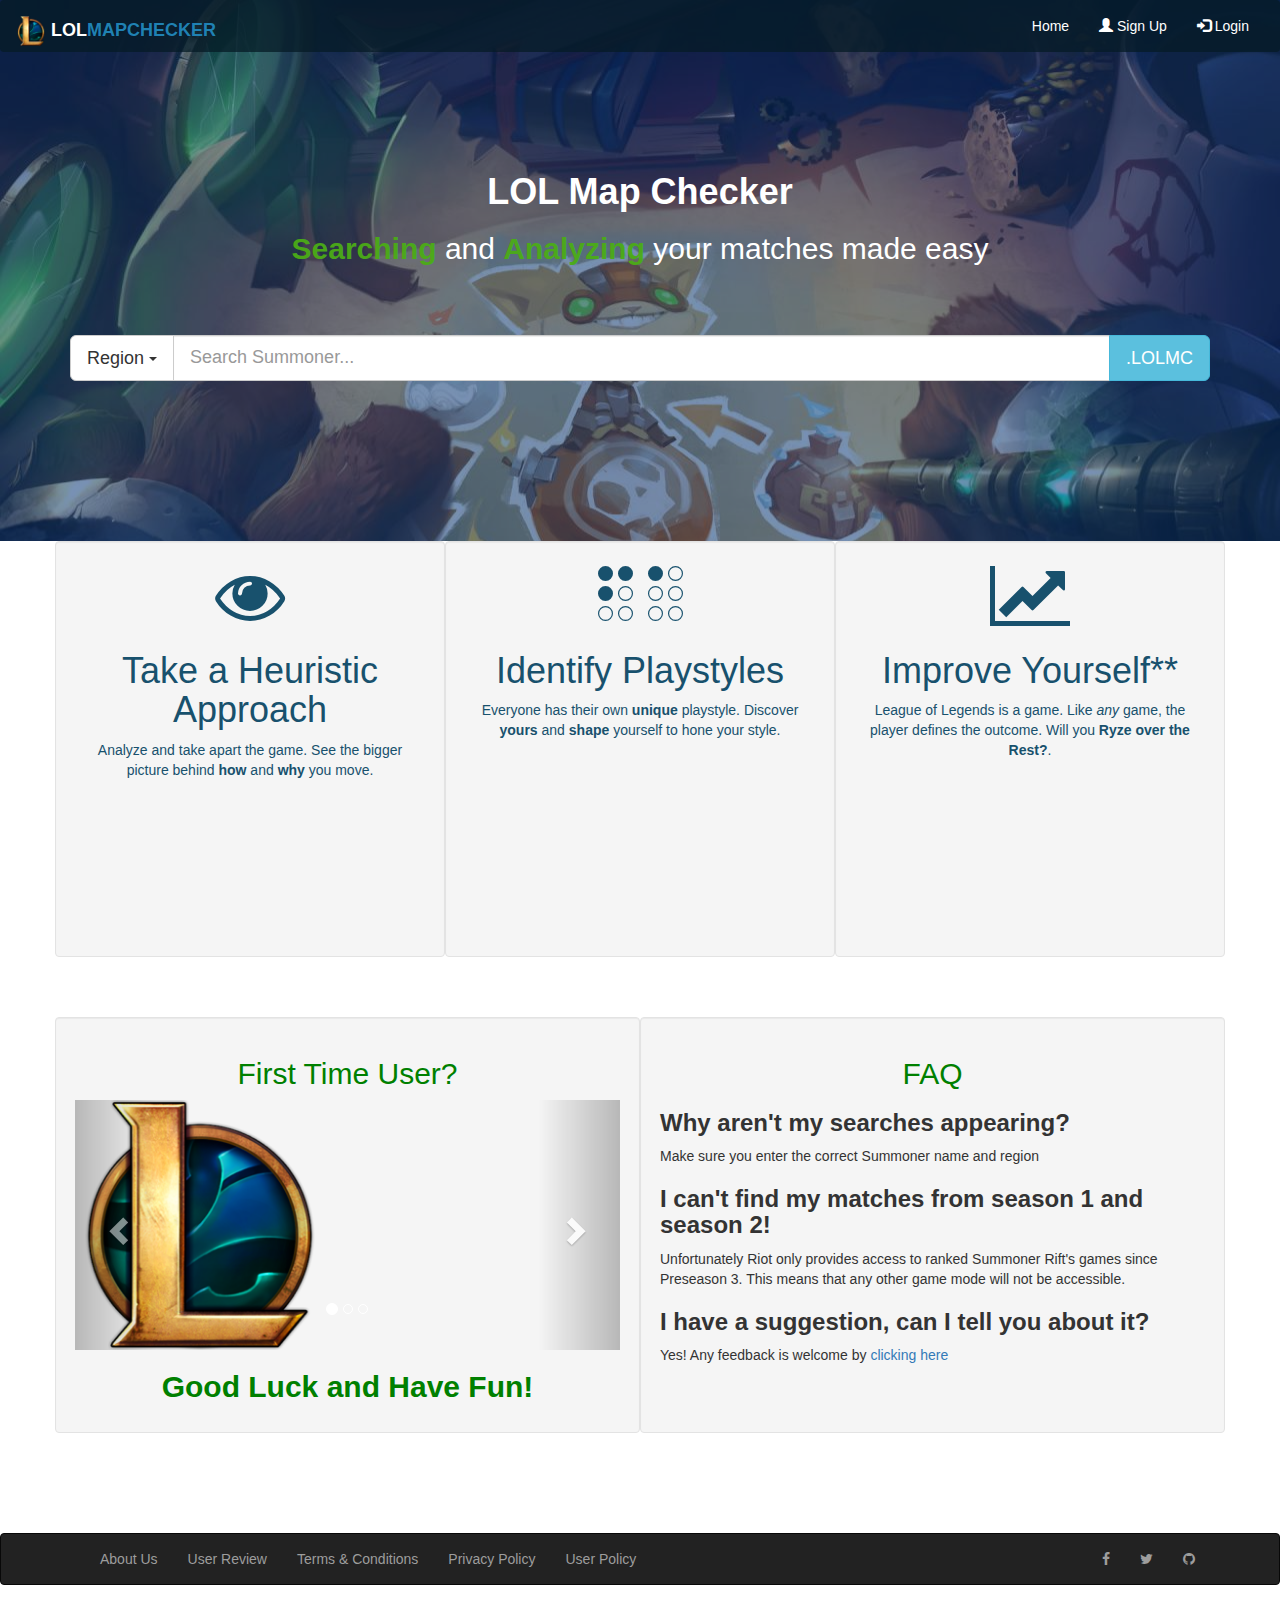
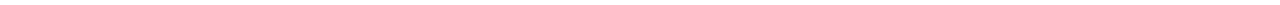
<file: index.html>
<!doctype html>
<script type='text/javascript' > 
localStorage.LoginStatus=false;
localStorage.loggedInAs="";
</script>
<html >
<head>
	<link rel="stylesheet" type="text/css" href= "css/index.css">
  	<link rel="stylesheet" href="https://maxcdn.bootstrapcdn.com/bootstrap/3.3.7/css/bootstrap.min.css">
  	<link rel="stylesheet" href="https://cdnjs.cloudflare.com/ajax/libs/font-awesome/4.7.0/css/font-awesome.min.css">
  	<script src="https://ajax.googleapis.com/ajax/libs/jquery/3.2.1/jquery.min.js"></script>
  	<script src="https://maxcdn.bootstrapcdn.com/bootstrap/3.3.7/js/bootstrap.min.js"></script>
	<meta charset="UTF-8">
	<meta name="viewport" content="width=device-width, initial-scale=1">
</head>

<body>


<div id="top1">
<nav class="navbar nav1">
  <div class="container-fluid">
    <div class="navbar-header">
      <button type="button" class="navbar-toggle" data-toggle="collapse" data-target="#myNavbar">
        <span class="icon-bar"></span>
        <span class="icon-bar"></span>
        <span class="icon-bar"></span>                        
      </button>
      <a class="navbar-brand titleBrand" href="index.html"> 
      	<span><img src="css/Images/icon1.png" alt="lol icon" width=30px height=30px></span>
      	<b>LOL<span id="title1">MAPCHECKER</span></b>
      </a>
    </div>
    <div class="collapse navbar-collapse" id="myNavbar">
      <ul class="nav navbar-nav navbar-right">
        <li class="active"><a href="index.html">Home</a></li>
        <li><a href="login.html#login-form"><span class="glyphicon glyphicon-user"></span> Sign Up</a></li>
        <li><a href="login.html#register-form"><span class="glyphicon glyphicon-log-in"></span> Login</a></li>
      </ul>
    </div>
  </div>
</nav>

<br> <br> <br> <br>

<div class="container mainText">
	<h1 id="webName"> <b>LOL Map Checker</b></h1> 
	<h2 id="webDescription"> <b class="Special">Searching</b> and <b class="Special"> Analyzing </b> your matches made easy </h2>
</div>

<br> <br> <br>

<div class="container">
	<form class="searchBox" action= "search.html" method = "GET">
		<div class="input-group input-group-lg">
			<!--<select class="selectpicker" data-live-search="true">
					<option value="na" selected>NA</option>
  					<option value="lan">LAN</option>
  					<option value="eu">EU</option>
  					<option value="kr">KR</option>
			</select>-->
			<div class="input-group-btn selectRegion">
        		<button type="button" href="#" class="btn btn-default dropdown-toggle" data-toggle="dropdown" aria-haspopup="true" aria-expanded="false"> <span class="selection">Region</span> <span class="caret"></span></button>
        		<ul class="dropdown-menu">
          			<li><a href="#">NA</a></li>
         			<li><a href="#">KR</a></li>
          			<li><a href="#">EU</a></li>
          			<li role="separator" class="divider"></li>
          			<li><a href="#">Unknown Region</a></li>
        		</ul>
        	</div>

			<input type="text" class="form-control" name="search" placeholder="Search Summoner...">
			<div class="input-group-btn"> <input type="submit" class="btn btn-info" value=".LOLMC"> </div>
		</div>
	</form>
</div>

<br> <br> <br> <br> <br> <br> <br> <br>

</div>

<div class="container">
    <div class="row">
        <div class="col-sm-4 well">
        	<div class="myIcons">
        		<span class="fa fa-eye fa-5x"></span>
            	<h1>Take a Heuristic Approach</h1>
            	<p> Analyze and take apart the game. See the bigger picture behind <b>how</b> and <b>why</b> you move. </p>
            </div>
        </div>
        <div class="col-sm-4 well">
        	<div class="myIcons" >
        		<span class="fa fa-braille fa-5x"></span>
            	<h1>Identify Playstyles</h1>
            	<p> Everyone has their own <b>unique</b> playstyle. Discover <b>yours</b> and <b>shape</b> yourself to hone your style. </p>
            </div>
        </div>
        <div class="col-sm-4 well">
        	<div class="myIcons">
        		<span class="fa fa-line-chart fa-5x"></span>
        		<h1>Improve Yourself**</h1>
        		<p> League of Legends is a game. Like <i>any</i> game, the player defines the outcome. Will you
        		<b>Ryze over the Rest?</b>.</p>
        	</div>
        </div>
    </div>
</div>

<br> <br>

<div class= "container">
	<div class= "row">
		<div class="col-md-6 well">
			<h2 style="text-align:center; color:green;">First Time User?</h2>
			<div id= "myCarousel" class= "carousel slide" data-ride="carousel">
				<!--Indicators-->
				<ol class="carousel-indicators">
					<li data-target="#myCarousel" data-slide-to="0" class="active"></li>
					<li data-target="#myCarousel" data-slide-to="1"></li>
					<li data-target="#myCarousel" data-slide-to="2"></li>
				</ol>
				<!--Wrapper for Slides-->
				<div class="carousel-inner">
					<div class="item active">
						<img src="css/Images/icon1.png" alt="Lol-icon" style="max-height: 250px">
					</div>
					<div class="item">
						<img src="css/Images/icon3.jpg" alt="hand-icon" style="max-height: 250px">
					</div>
					<div class="item">
						<img src="css/Images/review.jpg" alt="varus" style="max-height: 250px">
					</div>
				</div>
				<!--Left/Right Controls-->
				<a class="left carousel-control" href="#myCarousel" data-slide="prev">
					<span class="glyphicon glyphicon-chevron-left"> </span>
					<span class="sr-only">Previous</span>
				</a>
				<a class="right carousel-control" href="#myCarousel" data-slide="next">
					<span class="glyphicon glyphicon-chevron-right"> </span>
					<span class="sr-only">Next</span>
				</a>
			</div>
			<h2 style="text-align:center; color:green;"> <strong>Good Luck and Have Fun!</strong></h2>
		</div>
		<div class="col-md-6 well">
			<h2 style="text-align: center; color:green;">FAQ</h2>
			<h3> <strong>Why aren't my searches appearing?</strong> </h3>
			<p>Make sure you enter the correct Summoner name and region</p>
			<h3> <strong>I can't find my matches from season 1 and season 2!</strong></h3>
			<p>Unfortunately Riot only provides access to ranked Summoner Rift's games since Preseason 3. This means that any other game mode will not be accessible.</p>
			<h3> <strong>I have a suggestion, can I tell you about it?</strong></h3>
			<p> Yes! Any feedback is welcome by <span> <a href="other.html#userreview" class="blue-text">clicking here</a></span></p>
		</div>
	</div>
</div>

<br> <br> <br> <br> 
<footer>
    <div class="navbar navbar-inverse navbar-bottom">
        <div class="container">
            <div class="navbar-collapse collapse" id="footer-body">
                <ul class="nav navbar-nav">
                    <li><a href="other.html#aboutus">About Us</a></li>
                    <li><a href="other.html#userreview">User Review</a></li>
                    <li><a href="other.html#termsandconditions">Terms &amp; Conditions</a></li>
                    <li><a href="other.html#privacypolicy">Privacy Policy</a></li>
                    <li><a href="other.html#userpolicy">User Policy</a></li>
                </ul>
                <ul class="nav navbar-nav navbar-right">
                	<li><a href="#" class="fa fa-facebook"></a></li>
                	<li><a href="#" class="fa fa-twitter"></a></li>
                	<li><a href="#" class="fa fa-github"></a></li>
                </ul>
            </div>

          	<div class="navbar-header">
                <button type="button" class="navbar-toggle" data-toggle="collapse" data-target="#footer-body">
                    <span class="icon-bar"></span>
                    <span class="icon-bar"></span>
                    <span class="icon-bar"></span>
                </button>
            </div>
        </div>
    </div>
</footer>

<script src="js/index.js"> <meta charset="utf-8"> </script>
<script
  	src="https://code.jquery.com/jquery-3.2.1.min.js"
  	integrity="sha256-hwg4gsxgFZhOsEEamdOYGBf13FyQuiTwlAQgxVSNgt4="
  	crossorigin="anonymous"></script>
  		
<script src="js/tools.js"></script>
</body>

</html>
</file>
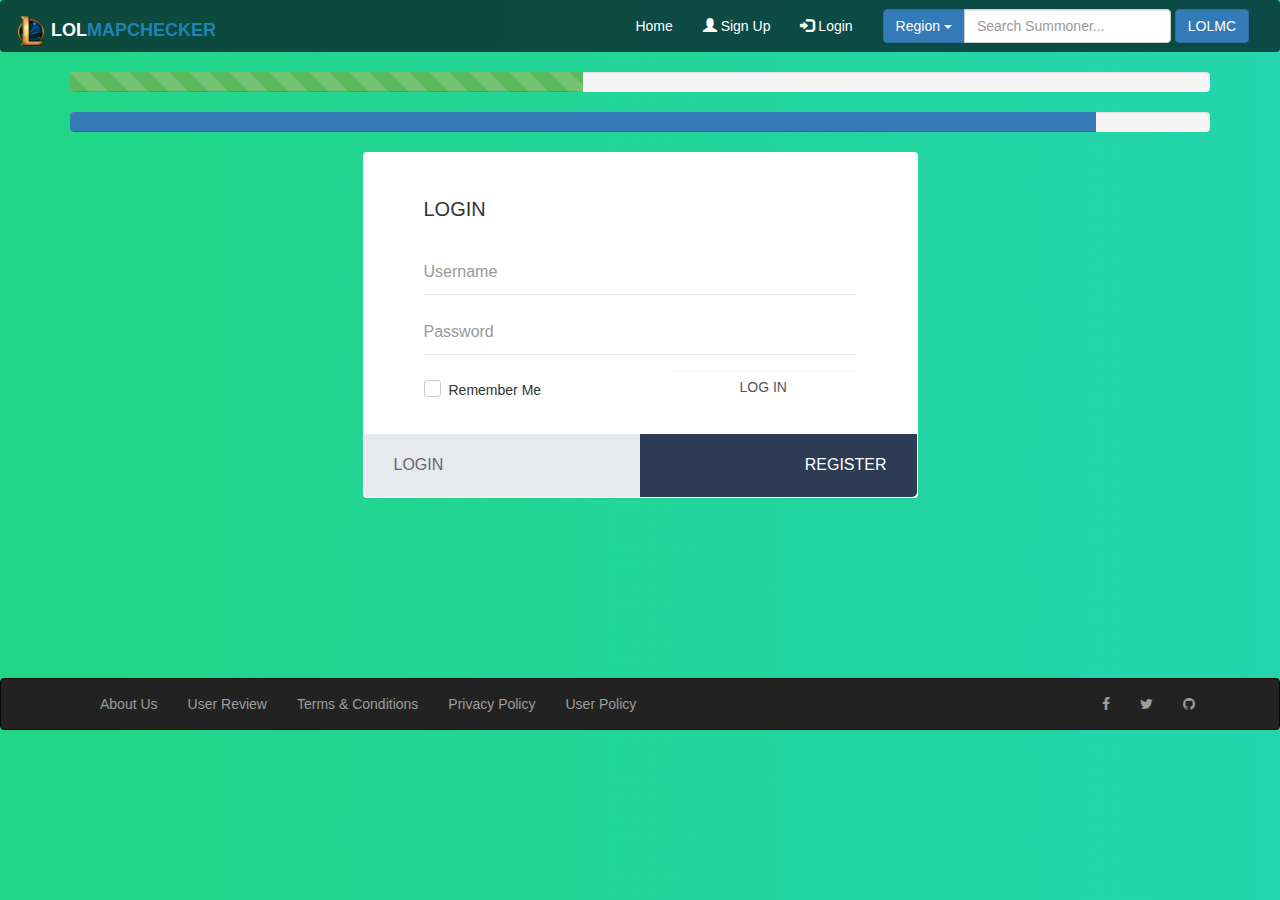
<file: login.html>
<!doctype html>
<html>
<head>
	<link rel="stylesheet" type="text/css" href="css/login.css">
  	<link rel="stylesheet" href="https://maxcdn.bootstrapcdn.com/bootstrap/3.3.7/css/bootstrap.min.css">
  	<link rel="stylesheet" href="https://cdnjs.cloudflare.com/ajax/libs/font-awesome/4.7.0/css/font-awesome.min.css">
  	<script src="https://ajax.googleapis.com/ajax/libs/jquery/3.2.1/jquery.min.js"></script>
  	<script src="https://maxcdn.bootstrapcdn.com/bootstrap/3.3.7/js/bootstrap.min.js"></script>
  	<script src="js/map.js"></script>
  	<script src="js/login.js"></script>
	<meta charset="UTF-8">
	<meta name="viewport" content="width=device-width, initial-scale=1">

</head>

<body>

<nav class="navbar nav1">
  <div class="container-fluid">
    <div class="navbar-header">
      <button type="button" class="navbar-toggle" data-toggle="collapse" data-target="#myNavbar">
        <span class="icon-bar"></span>
        <span class="icon-bar"></span>
        <span class="icon-bar"></span>                        
      </button>
      <a class="navbar-brand titleBrand" href="index.html"> 
      	<span><img src="css/Images/icon1.png" alt="lol icon" width=30px height=30px></span>
      	<b>LOL<span id="title1">MAPCHECKER</span></b>
      </a>
    </div>
    <div class="collapse navbar-collapse" id="myNavbar">
  		<form class="navbar-form navbar-right" action= "search.html" method = "GET">
      		<div class="form-group">
        		<div class="input-group">
      				<div class="input-group-btn selectRegion">
        				<button type="button" class="btn btn-primary dropdown-toggle" data-toggle="dropdown" aria-haspopup="true" aria-expanded="false">Region <span class="caret"></span></button>
        				<ul class="dropdown-menu" id="regionDrop">
          					<li><a href="#">NA</a></li>
          					<li><a href="#">EU</a></li>
          					<li><a href="#">KR</a></li>
          					<li role="separator" class="divider"></li>
          					<li><a href="#">Separated link</a></li>
        				</ul>
      				</div><!-- /btn-group -->
      				<input type="text" name="search" class="form-control" aria-label="..." placeholder="Search Summoner...">
    			</div><!-- /input-group -->
      		</div>
      		<button type="submit" class="btn btn-primary">LOLMC</button>
    	</form>
      <ul class="nav navbar-nav navbar-right">
        <li class="active"><a href="index.html">Home</a></li>
        <li><a href="#"><span class="glyphicon glyphicon-user"></span> Sign Up</a></li>
        <li><a href="#"><span class="glyphicon glyphicon-log-in"></span> Login</a></li>
      </ul>
    </div>
  </div>
</nav>

<div class="container">
<div class="progress">
  <div class="progress-bar progress-bar-success progress-bar-striped active" role="progressbar" aria-valuenow="45" aria-valuemin="0" aria-valuemax="100" style="width: 45%">
    <span class="sr-only">45% Complete</span>
  </div>
</div>

<div class="progress">
  <div class="progress-bar" role="progressbar" aria-valuenow="90" aria-valuemin="0" aria-valuemax="100" style="width: 90%;">
    <span class="sr-only">60% Complete</span>
  </div>
</div>
</div>

<!---Login Form-->
<div class="container">
	<div class="row">
		<div class="col-md-6 col-md-offset-3">
			<div class="panel panel-login">
				<div class="panel-body">
					<div class="col-lg-12">
						<form id="login-form" action="#" method="get" role="form" style="display:block;" onsubmit="logIn(document.getElementById('username').value,document.getElementById('password').value);">
							<h2> LOGIN </h2>
							<div class="form-group">
								<input type="text" name="username" id="username" tabindex="1" class="form-control" placeholder="Username" value=""> 
							</div>
							<div class="form-group">
								<input type="password" name="password" id="password" tabindex="2" class="form-control" placeholder="Password"> 
							</div>
							<div class="col-xs-6 form-group pull-left checkbox">
                    			<input id="checkbox" type="checkbox" name="remember">
                    			<label for="checkbox1">Remember Me</label>   
                  			</div>
                  			<div class="col-xs-6 form-group pull-right">     
                        		<input type="submit" name="login-submit" id="login-submit" tabindex="4" class="form-control btn btn-login" value="Log In">
                  			</div>
						</form> <!---LOGIN-->
	
						<form id="register-form" action="#" method="post" role="form" style="display:none;" onsubmit="register(document.getElementById('rusername').value,document.getElementById('email').value,document.getElementById('rpassword').value,document.getElementById('confirm-password').value);">
							<h2> REGISTER </h2>
							<div class="form-group">
                    			<input type="text" name="username" id="rusername" tabindex="1" class="form-control" placeholder="Username" value="">
                  			</div>
                  			<div class="form-group">
                    			<input type="email" name="email" id="email" tabindex="1" class="form-control" placeholder="Email Address" value="">
                  			</div>
                  			<div class="form-group">
                    			<input type="password" name="password" id="rpassword" tabindex="2" class="form-control" placeholder="Password">
                  			</div>
                  			<div class="form-group">
                    			<input type="password" name="confirm-password" id="confirm-password" tabindex="2" class="form-control" placeholder="Confirm Password">
                  			</div>
                  			<div class="form-group">
                    			<div class="row">
                    				<div class="col-xs-9 form-group pull-left checkbox">
                    					<input id="checkbox1" type="checkbox" name="remember">
                    					<label for="checkbox1">I Have Read The Terms and Conditions</label>   
                  					</div>
                      				<div class="col-sm-6 col-sm-offset-3">
                        				<input type="submit" name="register-submit" id="register-submit" tabindex="4" class="form-control btn btn-register" value="Register Now">
	
                      				</div>
                    			</div>
                  			</div>
						</form> <!--REIGSTRATION-->
					</div>
				</div> <!--Panel body end-->
				<div class="panel-heading">
					<div class="row">
						<div class="col-xs-6 tabs">
							<a href="#" class="active" id="login-form-link"><div class="login">LOGIN</div></a>
						</div>
						<div class="col-xs-6 tabs">
							<a href="#" id="register-form-link"><div class="register">REGISTER</div></a>
						</div>
					</div>
				</div> <!--Panel Head end-->
			</div>
		</div>
	</div>
</div>
<!--Login Form End -->

<br><br><br><br><br><br><br><br>

<footer>
    <div class="navbar navbar-inverse navbar-bottom">
        <div class="container">
            <div class="navbar-collapse collapse" id="footer-body">
                <ul class="nav navbar-nav">
                    <li><a href="other.html#aboutus">About Us</a></li>
                    <li><a href="other.html#userreview">User Review</a></li>
                    <li><a href="other.html#termsandconditions">Terms &amp; Conditions</a></li>
                    <li><a href="other.html#privacypolicy">Privacy Policy</a></li>
                    <li><a href="other.html#userpolicy">User Policy</a></li>
                </ul>
                <ul class="nav navbar-nav navbar-right">
                	<li><a href="#" class="fa fa-facebook"></a></li>
                	<li><a href="#" class="fa fa-twitter"></a></li>
                	<li><a href="#" class="fa fa-github"></a></li>
                </ul>
            </div>

          	<div class="navbar-header">
                <button type="button" class="navbar-toggle" data-toggle="collapse" data-target="#footer-body">
                    <span class="icon-bar"></span>
                    <span class="icon-bar"></span>
                    <span class="icon-bar"></span>
                </button>
            </div>
        </div>
    </div>
</footer>

</body>
</html>
</file>
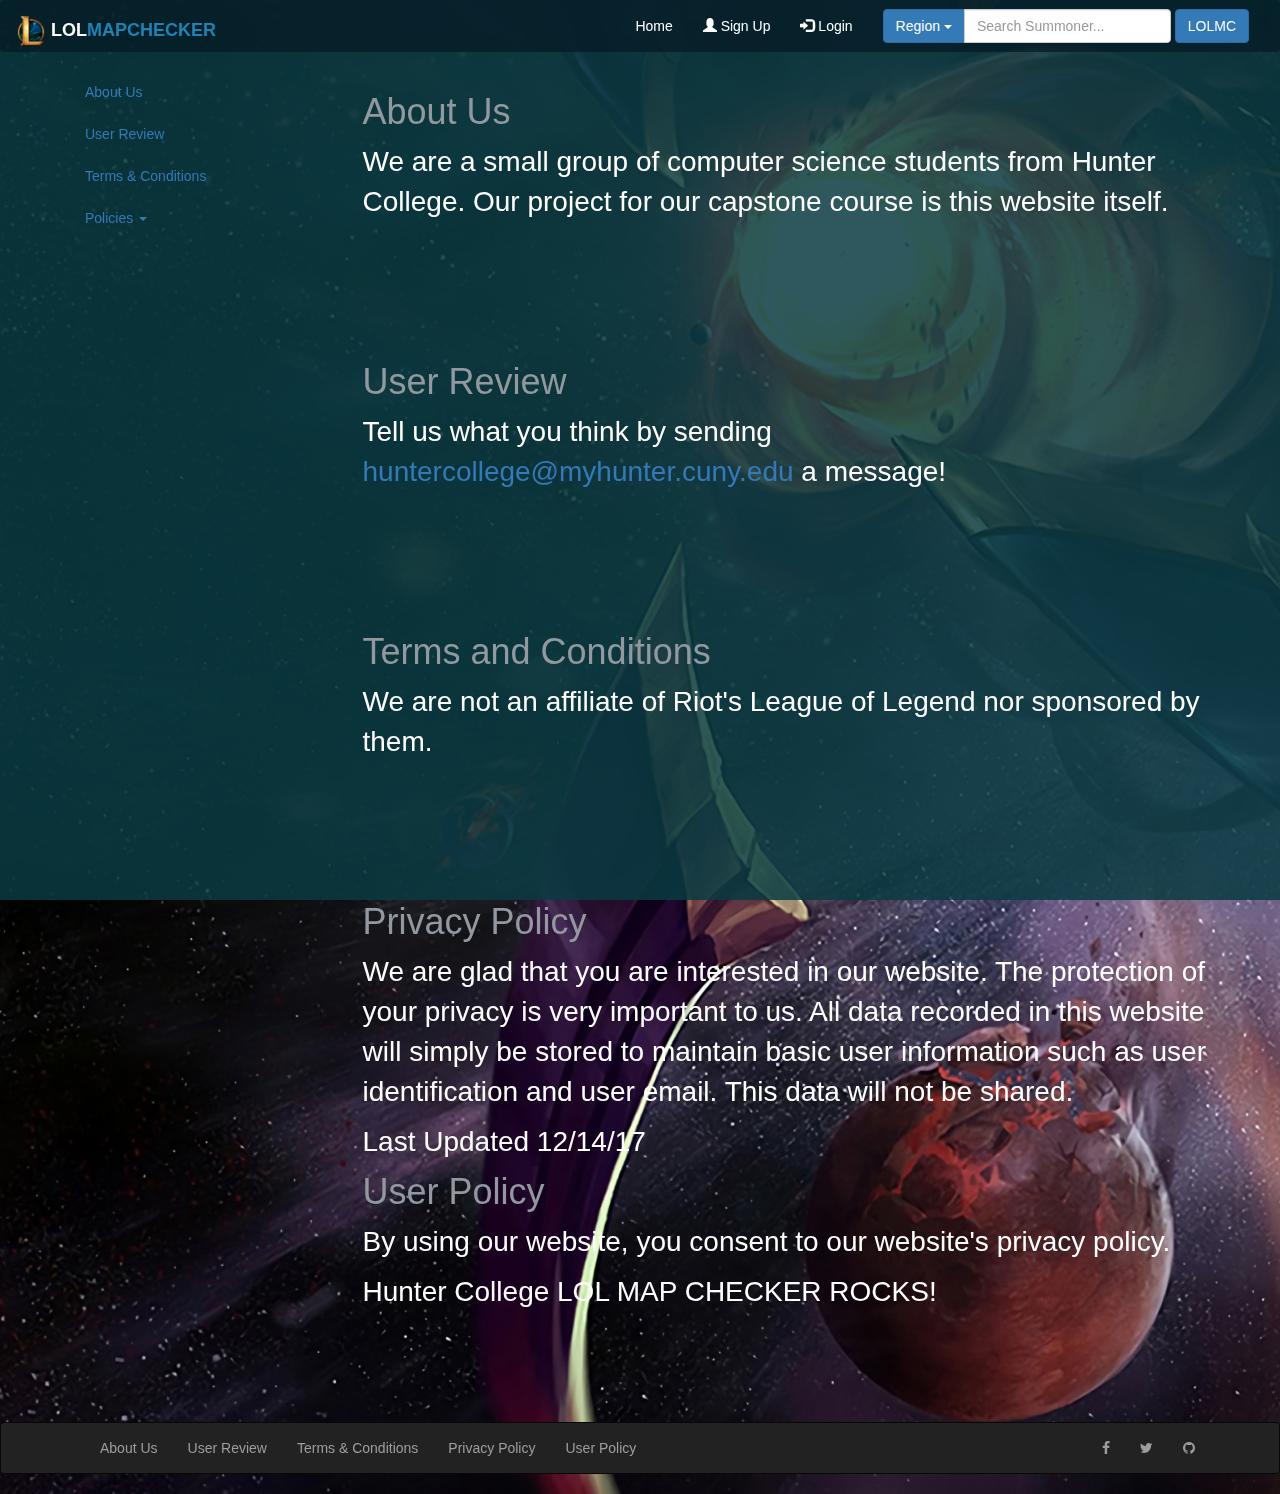
<file: other.html>
<!doctype html>
<html>
<head>
	<link rel="stylesheet" type="text/css" href="css/otherstyles.css">
  	<link rel="stylesheet" href="https://maxcdn.bootstrapcdn.com/bootstrap/3.3.7/css/bootstrap.min.css">
  	<link rel="stylesheet" href="https://cdnjs.cloudflare.com/ajax/libs/font-awesome/4.7.0/css/font-awesome.min.css">
  	<script src="https://ajax.googleapis.com/ajax/libs/jquery/3.2.1/jquery.min.js"></script>
  	<script src="https://maxcdn.bootstrapcdn.com/bootstrap/3.3.7/js/bootstrap.min.js"></script>
  	<script src="js/map.js"></script>
	<meta charset="UTF-8">
	<meta name="viewport" content="width=device-width, initial-scale=1">

</head>

<body>

<nav class="navbar nav1">
  <div class="container-fluid">
    <div class="navbar-header">
      <button type="button" class="navbar-toggle" data-toggle="collapse" data-target="#myNavbar">
        <span class="icon-bar"></span>
        <span class="icon-bar"></span>
        <span class="icon-bar"></span>                        
      </button>
      <a class="navbar-brand titleBrand" href="index.html"> 
      	<span><img src="css/Images/icon1.png" alt="lol icon" width=30px height=30px></span>
      	<b>LOL<span id="title1">MAPCHECKER</span></b>
      </a>
    </div>
    <div class="collapse navbar-collapse" id="myNavbar">
      <form class="navbar-form navbar-right" action="search.html" method="GET">
          <div class="form-group">
            <div class="input-group">
              <div class="input-group-btn selectRegion">
                <button type="button" class="btn btn-primary dropdown-toggle" data-toggle="dropdown" aria-haspopup="true" aria-expanded="false">Region <span class="caret"></span></button>
                <ul class="dropdown-menu" id="regionDrop">
                    <li><a href="#">NA</a></li>
                    <li><a href="#">EU</a></li>
                    <li><a href="#">KR</a></li>
                    <li role="separator" class="divider"></li>
                    <li><a href="#">Separated link</a></li>
                </ul>
              </div><!-- /btn-group -->
              <input type="text" name="search" class="form-control" aria-label="..." placeholder="Search Summoner...">
          </div><!-- /input-group -->
          </div>
          <button type="submit" class="btn btn-primary">LOLMC</button>
      </form>
      <ul class="nav navbar-nav navbar-right">
        <li class="active"><a href="index.html">Home</a></li>
        <li><a href="#"><span class="glyphicon glyphicon-user"></span> Sign Up</a></li>
        <li><a href="#"><span class="glyphicon glyphicon-log-in"></span> Login</a></li>
      </ul>
    </div>
  </div>
</nav>

<div class="container">
  <div class="row">
    <nav class="col-sm-3" id="myScrollspy">
      <ul class="nav nav-pills nav-stacked" data-spy="affix" data-offset-top="205">
        <li><a href="#aboutus">About Us</a></li>
        <li><a href="#userreview">User Review</a></li>
        <li><a href="#termsandconditions">Terms &amp; Conditions</a></li>
        <li class="dropdown">
          <a class="dropdown-toggle" data-toggle="dropdown" href="#">Policies <span class="caret"></span></a>
          <ul class="dropdown-menu">
            <li><a href="#privacypolicy">Privacy Policy</a></li>
            <li><a href="#userpolicy">User Policy</a></li>
          </ul>
        </li>
      </ul>
    </nav>
    <div class="col-sm-9">
      <div id="aboutus">    
        <h1 id="titleColor">About Us</h1>
        <p>We are a small group of computer science students from Hunter College. Our project for our capstone course is this website itself.</p>
      </div>
      <div id="userreview"> 
        <h1 id="titleColor">User Review</h1>
        <p>Tell us what you think by sending <a href="#">huntercollege@myhunter.cuny.edu </a> a message!</p>
      </div>        
      <div id="termsandconditions">
        <h1 id="titleColor">Terms and Conditions</h1>
        <p>We are not an affiliate of Riot's League of Legend nor sponsored by them.</p>
      </div>
      <div id="privacypolicy">
        <h1 id="titleColor">Privacy Policy</h1>
        <p>We are glad that you are interested in our website. The protection of your privacy is very important to us. All data recorded in this website will simply be stored to maintain basic user information such as user identification and user email. This data will not be shared. </p>
        <p> Last Updated 12/14/17 </p>
      </div>      
      <div id="userpolicy">
        <h1 id="titleColor">User Policy</h1>
        <p> By using our website, you consent to our website's privacy policy.</p>
        <p>Hunter College LOL MAP CHECKER ROCKS!</p>
      </div>
    </div>
  </div>
</div>

<footer>
    <div class="navbar navbar-inverse navbar-bottom">
        <div class="container">
            <div class="navbar-collapse collapse" id="footer-body">
                <ul class="nav navbar-nav">
                    <li><a href="other.html#aboutus">About Us</a></li>
                    <li><a href="other.html#userreview">User Review</a></li>
                    <li><a href="other.html#termsandconditions">Terms &amp; Conditions</a></li>
                    <li><a href="other.html#privacypolicy">Privacy Policy</a></li>
                    <li><a href="other.html#userpolicy">User Policy</a></li>
                </ul>
                <ul class="nav navbar-nav navbar-right">
                  <li><a href="#" class="fa fa-facebook"></a></li>
                  <li><a href="#" class="fa fa-twitter"></a></li>
                  <li><a href="#" class="fa fa-github"></a></li>
                </ul>
            </div>

            <div class="navbar-header">
                <button type="button" class="navbar-toggle" data-toggle="collapse" data-target="#footer-body">
                    <span class="icon-bar"></span>
                    <span class="icon-bar"></span>
                    <span class="icon-bar"></span>
                </button>
            </div>
        </div>
    </div>
</footer>

</body>
</html>
</file>
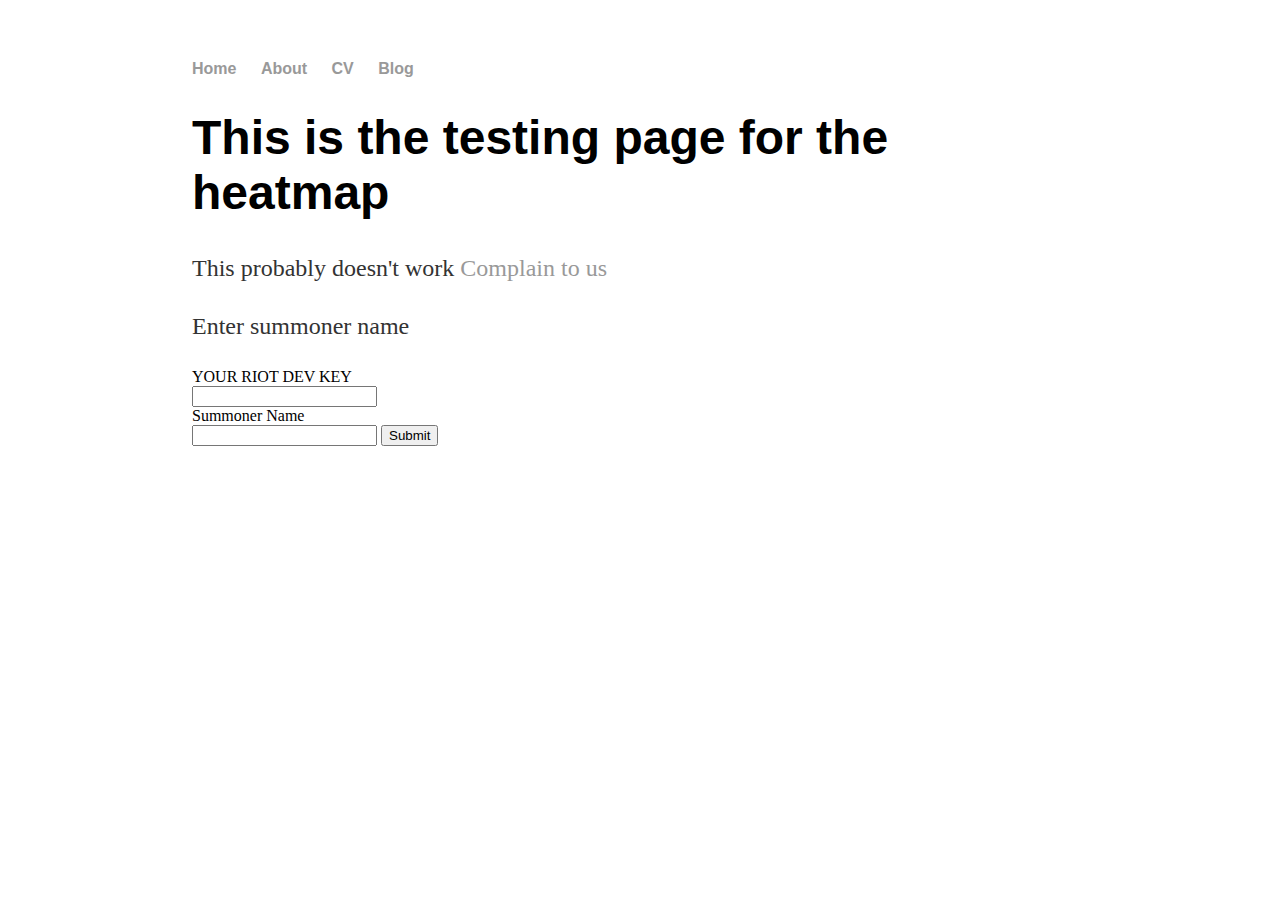
<file: Map/map.html>
<!DOCTYPE html>
<html>
	<head>
		<title>Lol Map Checker, Utility Application</title>
		<!-- link to main stylesheet -->
		<link rel="stylesheet" type="text/css" href="./css/main.css">
	</head>
	<body>
		<nav>
    		<ul>
        		<li><a href="/">Home</a></li>
	        	<li><a href="/about">About</a></li>
        		<li><a href="/cv">CV</a></li>
        		<li><a href="/blog">Blog</a></li>
    		</ul>
		</nav>
		<div class="container">
    		<div class="blurb">
        		<h1>This is the testing page for the heatmap</h1>
				<p>This probably doesn't work <a href="/404">Complain to us</a></p>
			<p> Enter summoner name</p>
			YOUR RIOT DEV KEY
			<br />
			<input id="API-Key" />
			<br />Summoner Name
			<br />
			<input id="userName" />

			<input type="submit" onclick="printStuff();" />
			<br />
		</div><!-- /.container -->
		<script
  			src="https://code.jquery.com/jquery-3.2.1.min.js"
  			integrity="sha256-hwg4gsxgFZhOsEEamdOYGBf13FyQuiTwlAQgxVSNgt4="
  			crossorigin="anonymous"></script>
  			<script src="http://d3js.org/d3.v3.min.js" charset="utf-8"></script>
    <!--<script src="d3.min.js"></script>-->
		<script src="map.js"> <meta charset="utf-8"> </script>
		<div id="map">
		</div>
	</body>
</html>
</file>
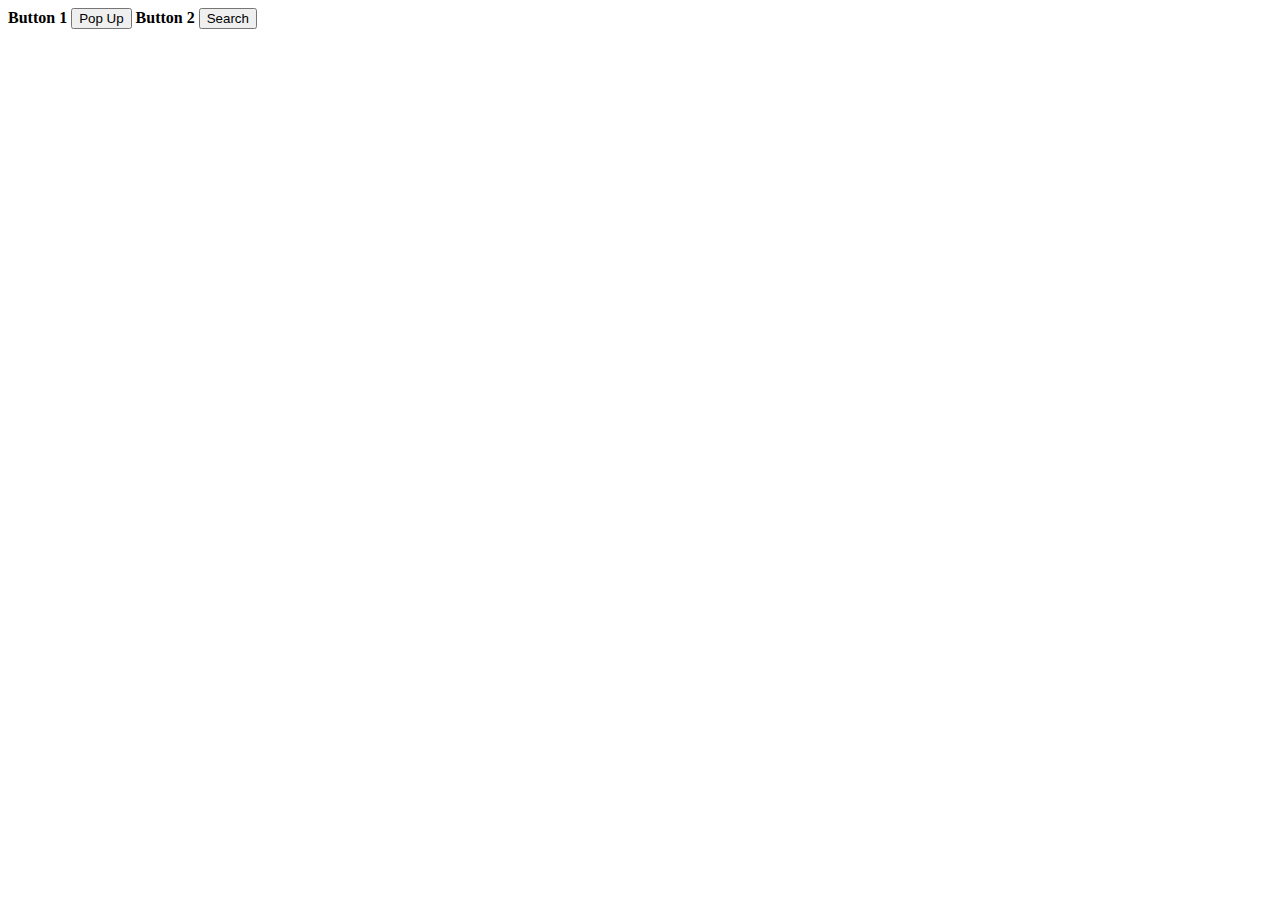
<file: API/Testing/feg.html>
<html>
<head>
<meta http-equiv="Access-Control-Allow-Origin" content="*">
<script src="java.js">
</script>
</head>
<body>
<B>Button 1 </B>
<button type="button" onclick="openWindow()">Pop Up</button>
<B>Button 2</B>
<button type="submit" onclick="UserAction()">Search</button>

</body>
</html>
</file>
<file: css/index.css>
/*#top1{
	background-image: url(Images/icon2.jpg);
	background-repeat: no-repeat;
	opacity: 0.95;
}
*/
/*
#top1 {
   position: relative;
   background-image: url(Images/icon2.jpg); 
   background-size: cover;
}
#top1:after {
    content : "";
    display: block;
    position: absolute;
    top: 0;
    left: 0;
    /*background-image: url(Images/icon2.jpg); 
    background-color: rgba(10, 54, 119,0.55);
    width: 100%;
    height: 100%;
    z-index: -1;
}*/
#top1 {
	background: url(Images/icon2.jpg);
	background-repeat: no-repeat;
	background-size: cover;
	position: relative;
}
#top1:before{
	content: "";
	position: absolute;
	top:0;
	bottom: 0;
	right: 0;
	left: 0;
	/*background-color: rgba(117, 158, 178,0.75);*/
	background-color: rgba(10, 54, 119,0.55);
}

.nav1{
	background-color: rgba(6, 27, 38,0.75);
}
.icon-bar{
	background: white;
}
#title1{
	color:rgba(33, 136, 188,.95);
}
.titleBrand {
	color:white;
}

#myNavbar a{
	color: white;
}
#myNavbar a:hover{
	color: #79a879;
}
.mainText {
	/*color:#d0d6e0;*/
	position: relative;
	color: white;
}

.mainText #webName {
	text-align: center;
}

.mainText #webDescription {
	text-align: center;
}
.mainText .Special {
	color: rgba(75, 173, 22,0.95);
}

#input{
	width: 400px;
}

.myIcons{
	text-align: center;
	color: #18516d;
}
</file>
<file: css/login.css>
/*style*/
@import url(https://fonts.googleapis.com/css?family=Roboto:400,300,100,700,500);

body {
  background:#F7F7F7;
  color:#666666;
  font-family: 'Roboto', sans-serif;
  font-weight:100;
}

body{
  width: 100%;
  background: -webkit-linear-gradient(left, #22d686, #24d3d3, #22d686, #24d3d3);
  background: linear-gradient(to right, #22d686, #24d3d3, #22d686, #24d3d3);
  background-size: 600% 100%;
  -webkit-animation: HeroBG 20s ease infinite;
          animation: HeroBG 20s ease infinite;
}

@-webkit-keyframes HeroBG {
  0% {
    background-position: 0 0;
  }
  50% {
    background-position: 100% 0;
  }
  100% {
    background-position: 0 0;
  }
}

@keyframes HeroBG {
  0% {
    background-position: 0 0;
  }
  50% {
    background-position: 100% 0;
  }
  100% {
    background-position: 0 0;
  }
}
/*end of style*/
/*body {
	background-repeat: no-repeat;
	background-size: cover;
	position: relative;
	padding-bottom: 70px;
}
body::before{
	content: "";
	position: fixed;
	top:0;
	left: 0;
	width: 100%;
	height: 100%;
	z-index: -1;
	/*background-color: rgba(117, 158, 178,0.75);
	background-color: rgba(9,59,66,0.85);
}*/

.nav1{
	background-color: rgba(6, 27, 38,0.75);
}
.icon-bar{
	background: white;
}
#title1{
	color:rgba(33, 136, 188,.95);
}
.titleBrand {
	color:white;
}

#myNavbar a{
	color: white;
}
#myNavbar a:hover{
	color: #79a879;
}

#regionDrop{
	background-color: black;
	color: black;
}

/* login/register stuff*/
.panel {
  border-radius: 5px;
}
label {
  font-weight: 300;
}
.panel-login {
   border: none;
  -webkit-box-shadow: 0px 0px 49px 14px rgba(188,190,194,0.39);
  -moz-box-shadow: 0px 0px 49px 14px rgba(188,190,194,0.39);
  box-shadow: 0px 0px 49px 14px rgba(188,190,194,0.39);
  }
.panel-login .checkbox input[type=checkbox]{
  margin-left: 0px;
}
.panel-login .checkbox label {
  padding-left: 25px;
  font-weight: 300;
  display: inline-block;
  position: relative;
}
.panel-login .checkbox {
 padding-left: 20px;
}
.panel-login .checkbox label::before {
  content: "";
  display: inline-block;
  position: absolute;
  width: 17px;
  height: 17px;
  left: 0;
  margin-left: 0px;
  border: 1px solid #cccccc;
  border-radius: 3px;
  background-color: #fff;
  -webkit-transition: border 0.15s ease-in-out, color 0.15s ease-in-out;
  -o-transition: border 0.15s ease-in-out, color 0.15s ease-in-out;
  transition: border 0.15s ease-in-out, color 0.15s ease-in-out;
}
.panel-login .checkbox label::after {
  display: inline-block;
  position: absolute;
  width: 16px;
  height: 16px;
  left: 0;
  top: 0;
  margin-left: 0px;
  padding-left: 3px;
  padding-top: 1px;
  font-size: 11px;
  color: #555555;
}
.panel-login .checkbox input[type="checkbox"] {
  opacity: 0;
}
.panel-login .checkbox input[type="checkbox"]:focus + label::before {
  outline: thin dotted;
  outline: 5px auto -webkit-focus-ring-color;
  outline-offset: -2px;
}
.panel-login .checkbox input[type="checkbox"]:checked + label::after {
  font-family: 'FontAwesome';
  content: "\f00c";
}
.panel-login>.panel-heading .tabs{
  padding: 0;
}
.panel-login h2{
  font-size: 20px;
  font-weight: 300;
  margin: 30px;
}
.panel-login>.panel-heading {
  color: #848c9d;
  background-color: #e8e9ec;
  border-color: #fff;
  text-align:center;
  border-bottom-left-radius: 5px;
  border-bottom-right-radius: 5px;
  border-top-left-radius: 0px;
  border-top-right-radius: 0px;
  border-bottom: 0px;
  padding: 0px 15px;
}
.panel-login .form-group {
  padding: 0 30px;
}
.panel-login>.panel-heading .login {
  padding: 20px 30px;
  border-bottom-leftt-radius: 5px;
}
.panel-login>.panel-heading .register {
  padding: 20px 30px;
  background: #2d3b55;
  border-bottom-right-radius: 5px;
}
.panel-login>.panel-heading a{
  text-decoration: none;
  color: #666;
  font-weight: 300;
  font-size: 16px;
  -webkit-transition: all 0.1s linear;
  -moz-transition: all 0.1s linear;
  transition: all 0.1s linear;
}
.panel-login>.panel-heading a#register-form-link {
  color: #fff;
  width: 100%;
  text-align: right;
}
.panel-login>.panel-heading a#login-form-link {
  width: 100%;
  text-align: left;
}

.panel-login input[type="text"],.panel-login input[type="email"],.panel-login input[type="password"] {
  height: 45px;
  border: 0;
  font-size: 16px;
  -webkit-transition: all 0.1s linear;
  -moz-transition: all 0.1s linear;
  transition: all 0.1s linear;
  -webkit-box-shadow: none;
  box-shadow: none;
  border-bottom: 1px solid #e7e7e7;
  border-radius: 0px;
  padding: 6px 0px;
}
.panel-login input:hover,
.panel-login input:focus {
  outline:none;
  -webkit-box-shadow: none;
  -moz-box-shadow: none;
  box-shadow: none;
  border-color: #ccc;
}
.btn-login {
  background-color: #E8E9EC;
  outline: none;
  color: #2D3B55;
  font-size: 14px;
  height: auto;
  font-weight: normal;
  padding: 14px 0;
  text-transform: uppercase;
  border: none;
  border-radius: 0px;
  box-shadow: none;
}
.btn-login:hover,
.btn-login:focus {
  color: black;
  background-color: #116616;
}
.forgot-password {
  text-decoration: underline;
  color: #888;
}
.forgot-password:hover,
.forgot-password:focus {
  text-decoration: underline;
  color: #666;
}

.btn-register {
  background-color: #E8E9EC;
  outline: none;
  color: #2D3B55;
  font-size: 14px;
  height: auto;
  font-weight: normal;
  padding: 14px 0;
  text-transform: uppercase;
  border: none;
  border-radius: 0px;
  box-shadow: none;
}
.btn-register:hover,
.btn-register:focus {
  color: black;
  background-color: #116616;
}
</file>
<file: css/otherstyles.css>
body {
	background-image: url('Images/review.jpg');
	background-repeat: no-repeat;
	-webkit-background-size: cover;
    -moz-background-size: cover;
    -o-background-size: cover;
	background-size: cover;
	position: relative;
	/*padding-bottom: 70px;*/
}
body::before{
	content: "";
	position: fixed;
	top:0;
	left: 0;
	width: 100%;
	height: 100%;
	z-index: -1;
	/*background-color: rgba(117, 158, 178,0.75);*/
	background-color: rgba(9,59,66,0.85);
}

.nav1{
	background-color: rgba(6, 27, 38,0.75);
}
.icon-bar{
	background: white;
}
#title1{
	color:rgba(33, 136, 188,.95);
}
.titleBrand {
	color:white;
}

#myNavbar a{
	color: white;
}
#myNavbar a:hover{
	color: #79a879;
}

#regionDrop{
	background-color: black;
	color: black;
}

.affix {
      top: 20px;
      z-index: 9999 !important;
  }
  div.col-sm-9 div {
      height: 250px;
      font-size: 28px;
  }
  #userreview {color: #fff; background-color: transparent;}
  #aboutus {color: #fff; background-color: transparent;}
  #termsandconditions {color: #fff; background-color: transparent;}
  #privacypolicy {color: #fff; background-color: transparent;}
  #userpolicy {color: #fff; background-color: transparent;}
  #titleColor {color: #9298a0;}
  
  @media screen and (max-width: 810px) {
    #aboutus, #userreview, #termsandconditions, #privacypolicy, #userpolicy  {
        margin-left: 150px;
    }
  }
</file>
<file: Map/css/main.css>
head{
    margin: 100px auto;
    width: 90%;
    text-align: center;
    font-weight: bold;
    padding: 0px;
    font-family : 'Arial';
}

body {
    margin: 60px auto;
    width: 70%;
}
nav ul, footer ul {
    font-family:'Helvetica', 'Arial', 'Sans-Serif';
    padding: 0px;
    list-style: none;
    font-weight: bold;
}
nav ul li, footer ul li {
    display: inline;
    margin-right: 20px;
}
a {
    text-decoration: none;
    color: #999;
}
a:hover {
    text-decoration: underline;
}
h1 {
    font-size: 3em;
    font-family:'Helvetica', 'Arial', 'Sans-Serif';
}
p {
    font-size: 1.5em;
    line-height: 1.4em;
    color: #333;
}
footer {
    border-top: 1px solid #d5d5d5;
    font-size: .8em;
}

ul.posts { 
    margin: 20px auto 40px; 
    font-size: 1.5em;
}

ul.posts li {
    list-style: none;
}
</file>
